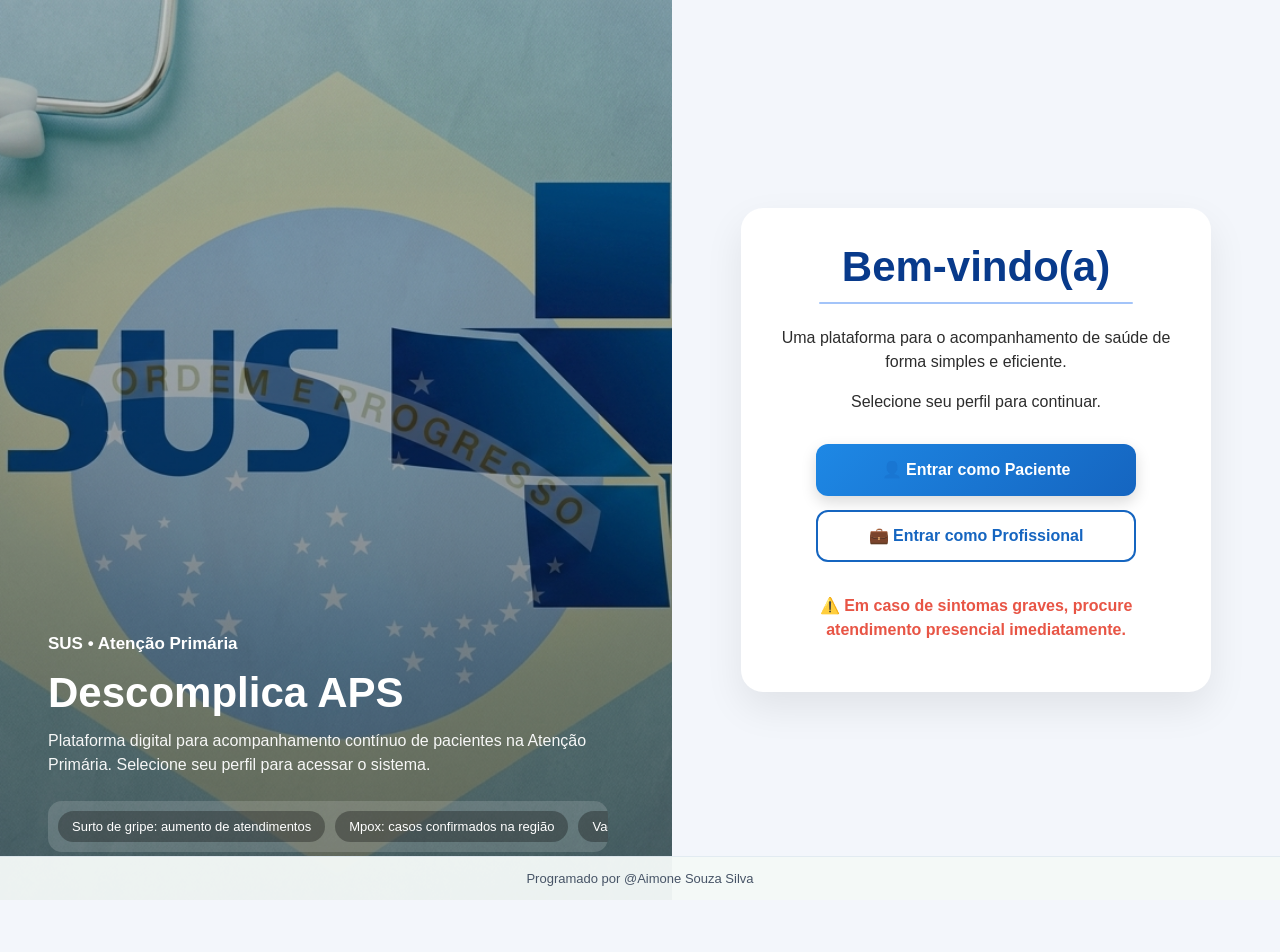
<file: index.html>
<!DOCTYPE html>
<html lang="pt-BR">
<head>
<meta charset="UTF-8">
<meta name="viewport" content="width=device-width, initial-scale=1.0"/>
<title>Descomplica APS</title>

<link rel="manifest" href="manifest.json">
<meta name="theme-color" content="#1351B4">
<link rel="icon" type="image/png" href="./logo.png">
<link href="https://cdn.jsdelivr.net/npm/bootstrap@5.3.0/dist/css/bootstrap.min.css" rel="stylesheet">
<link rel="stylesheet" href="style.css">

<style>
/* Ajustes profissionais extras */
.home-page .title {
  font-size: 22px;
  font-weight: 700;
  color: #1351B4;
}

.home-page h1 {
  font-size: 42px;
  font-weight: 800;
  margin-bottom: 10px;
}

.home-page p {
  font-size: 16px;
  opacity: 0.95;
}

.home-page .card-home {
  transition: 0.3s;
}

.home-page .card-home:hover {
  transform: translateY(-4px);
  box-shadow: 0 20px 40px rgba(0,0,0,.12);
}

.home-page .btn-ubs {
  transition: 0.2s;
}

.home-page .btn-ubs:hover {
  transform: scale(1.02);
  opacity: 0.95;
}

.home-page .footer {
  text-align: center;
  font-size: 12px;
  color: #888;
}
</style>
</head>

<body class="home-page">

<div id="mensagem"></div>

<div class="split">

  <!-- ESQUERDA -->
  <section class="left">
    <div class="content">

      <div class="tag">SUS • Atenção Primária</div>

      <h1>Descomplica APS</h1>
      <p>
        Plataforma digital para acompanhamento contínuo de pacientes na Atenção Primária.
        Selecione seu perfil para acessar o sistema.
      </p>

      <!-- ALERTAS -->
      <div class="ticker">
        <div class="ticker-track">
          <span class="chip">Surto de gripe: aumento de atendimentos</span>
          <span class="chip">Mpox: casos confirmados na região</span>
          <span class="chip">Vacinação disponível nas UBS</span>
          <span class="chip">Procure a UBS em caso de sintomas respiratórios</span>

          <!-- duplicado para efeito infinito -->
          <span class="chip">Surto de gripe: aumento de atendimentos</span>
          <span class="chip">Mpox: casos confirmados na região</span>
          <span class="chip">Vacinação disponível nas UBS</span>
          <span class="chip">Procure a UBS em caso de sintomas respiratórios</span>
        </div>
      </div>

    </div>
  </section>

  <!-- DIREITA -->
  <section class="right">
   <div class="card-home">

  <div class="card-head">
    <h1 class="titulo-bemvindo">Bem-vindo(a)</h1>
  </div>

  <div class="card-body">

    <div class="notice">
      <p>
        Uma plataforma para o acompanhamento de saúde de forma simples e eficiente.
      </p>

      <p class="subtitle">Selecione seu perfil para continuar.</p>
    </div>

    <button class="btn-ubs btn-paciente" onclick="entrarComo('paciente')">
      👤 Entrar como Paciente
    </button>

    <button class="btn-ubs btn-prof" onclick="entrarComo('profissional')">
      💼 Entrar como Profissional
    </button>

    <p class="alerta">
      ⚠️ Em caso de sintomas graves, procure atendimento presencial imediatamente.
    </p>

  </div>

<footer class="app-footer">Programado por @Aimone Souza Silva</footer>

</div>

    </div>
  </section>

</div>

<script>
function entrarComo(tipo){
  window.location.href = `login.html?tipo=${encodeURIComponent(tipo)}`;
}
</script>
<script src="script.js"></script>

</body>
</html>
</file>
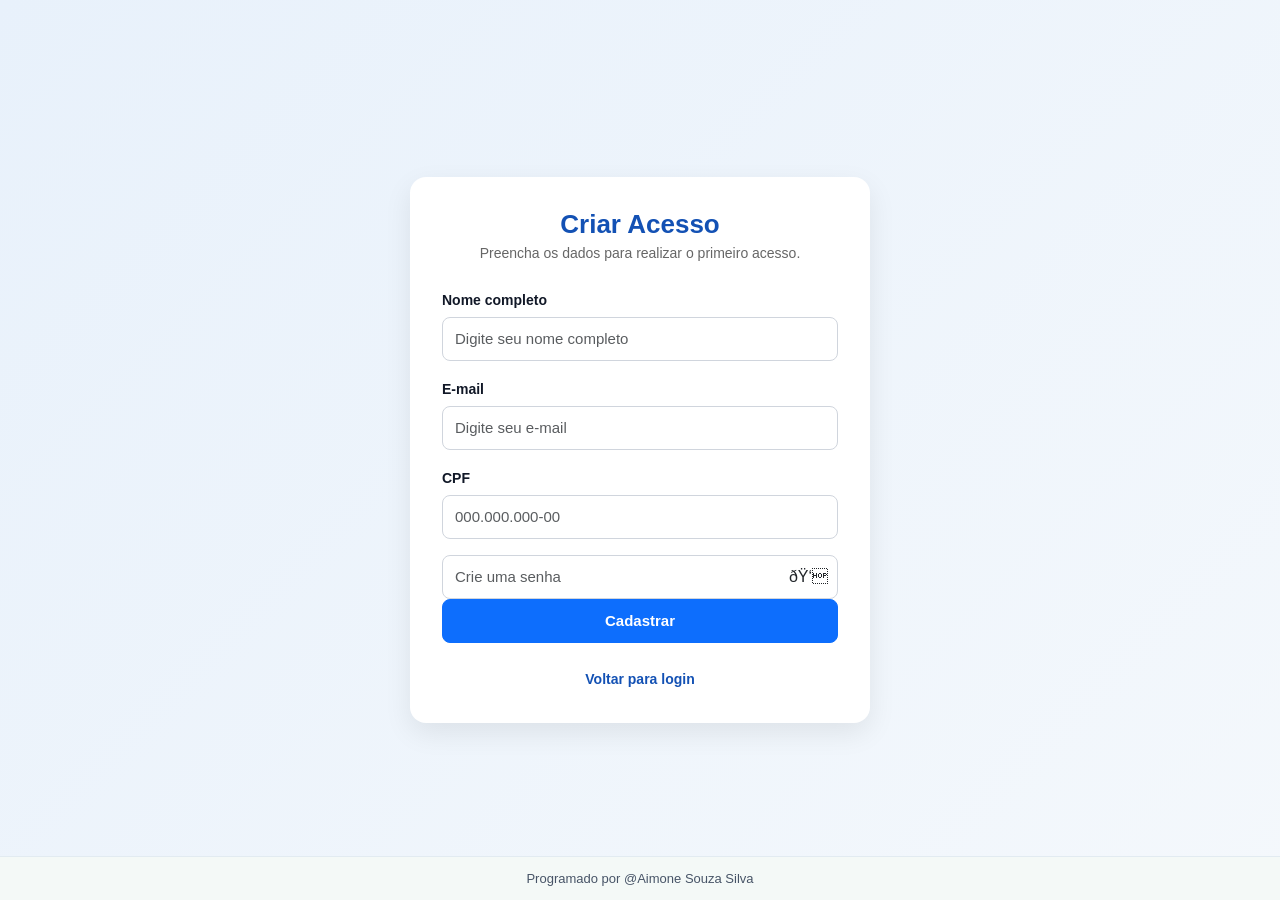
<file: cadastro.html>
﻿<!DOCTYPE html>
<html lang="pt-BR">
<head>
<meta charset="UTF-8">
<meta name="viewport" content="width=device-width, initial-scale=1.0"/>
<title>Cadastro - Descomplica APS</title>

<link rel="manifest" href="manifest.json">
<meta name="theme-color" content="#1351B4">
<link rel="icon" type="image/png" href="./logo.png">
<link href="https://cdn.jsdelivr.net/npm/bootstrap@5.3.0/dist/css/bootstrap.min.css" rel="stylesheet">
<link rel="stylesheet" href="style.css">

<style>
/* ========================= */
/* CADASTRO SEPARADO */
/* ========================= */

body.cadastro-page{
  margin:0;
  min-height:100vh;
  background: linear-gradient(135deg,#e8f1fb,#f4f8fc);
  display:flex !important;
  align-items:center !important;
  justify-content:center !important;
  padding:32px 16px !important;
  font-family:"Segoe UI", Arial, sans-serif;
  overflow-y:auto;
}

.cadastro-container{
  background:#fff;
  padding:32px;
  border-radius:16px;
  box-shadow:0 10px 28px rgba(0,0,0,.08);
  width:100%;
  max-width:460px;
}

.titulo{
  font-weight:700;
  color:#1351B4;
  font-size:26px;
  line-height:1.2;
}

.subtitulo{
  font-size:14px;
  color:#666;
  line-height:1.4;
}

.form-label{
  font-size:14px;
  font-weight:600;
  color:#111827;
  margin-bottom:6px;
}

.form-control{
  height:44px;
  border-radius:8px;
  font-size:15px;
}

.form-control:focus{
  border-color:#1351B4;
  box-shadow:0 0 0 3px rgba(19,81,180,0.12);
}

.btn{
  height:44px;
  border-radius:8px !important;
  font-weight:700;
  font-size:15px;
}

.link-voltar{
  font-size:14px;
  color:#1351B4;
  font-weight:600;
}

/* NOTEBOOK / TELAS MÃ‰DIAS */
@media(max-width:992px){
  body.cadastro-page{
    align-items:flex-start !important;
    padding-top:40px !important;
  }

  .cadastro-container{
    max-width:430px;
  }
}

/* CELULAR */
@media(max-width:576px){
  body.cadastro-page{
    padding:20px 12px !important;
    align-items:flex-start !important;
  }

  .cadastro-container{
    max-width:100%;
    padding:24px 18px;
    border-radius:14px;
  }

  .titulo{
    font-size:24px;
  }

  .subtitulo{
    font-size:13px;
  }

  .form-control{
    height:44px;
    font-size:14px;
  }

  .btn{
    height:44px;
    font-size:14px;
  }
}

/* CELULAR MUITO PEQUENO */
@media(max-width:380px){
  .cadastro-container{
    padding:22px 14px;
  }

  .titulo{
    font-size:22px;
  }
}
</style>
</head>

<body class="cadastro-page">

<div id="mensagem"></div>

<script>
const params = new URLSearchParams(window.location.search);
window.tipoEscolhido = params.get("tipo") || "paciente";
</script>

<div class="cadastro-container">
  
  <h4 class="text-center titulo mb-1">Criar Acesso</h4>

  <p class="text-center subtitulo mb-4">
    Preencha os dados para realizar o primeiro acesso.
  </p>

  <div class="mb-3">
    <label class="form-label">Nome completo</label>
    <input 
      id="nomeCadastro" 
      class="form-control" 
      placeholder="Digite seu nome completo">
  </div>

  <div class="mb-3">
    <label class="form-label">E-mail</label>
    <input 
      id="emailCadastro"
      type="email"
      class="form-control"
      placeholder="Digite seu e-mail">
  </div>

  <div class="mb-3">
    <label class="form-label">CPF</label>
    <input 
      id="cpfCadastro"
      class="form-control"
      placeholder="000.000.000-00"
      maxlength="14"
      inputmode="numeric"
      oninput="mascaraCPF(this)">
  </div>

 <div style="position: relative;">
  <input
    id="senhaCadastro"
    type="password"
    class="form-control"
    placeholder="Crie uma senha"
    style="padding-right: 40px;">

  <span onclick="toggleSenha('senhaCadastro')"
      style="position:absolute; right:10px; top:50%; transform:translateY(-50%); cursor:pointer;">
  ðŸ‘
</span>
</div>

  <div id="areaRecuperar" style="display:none; margin-top:15px;">

  <input id="cpfRecuperar" class="form-control mb-2" placeholder="Digite seu CPF">

  <input id="novaSenha" type="password" class="form-control mb-2" placeholder="Nova senha">

  <button class="btn btn-warning w-100" onclick="recuperarSenha()">
    Atualizar senha
  </button>

   </div>

  <button class="btn btn-primary w-100 mb-2" onclick="cadastrar()">
    Cadastrar
  </button>

  <div class="text-center mt-3">
    <a href="login.html" class="text-decoration-none link-voltar">
      Voltar para login
    </a>
  </div>

</div>

<script src="supabase-service.js"></script>
<script src="script.js"></script>
<footer class="app-footer">Programado por @Aimone Souza Silva</footer>
</body>
</html>
</file>
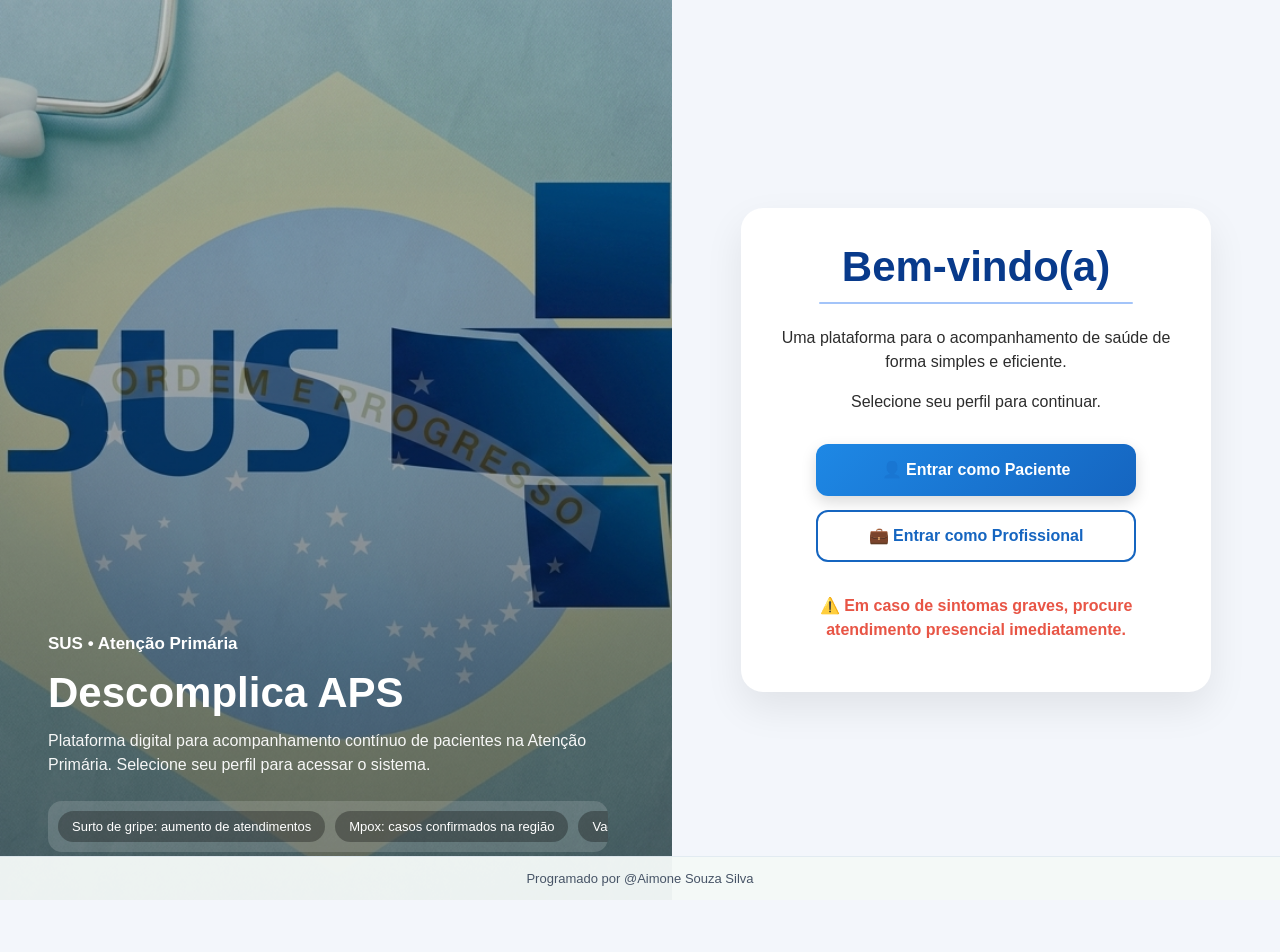
<file: dashboard_paciente.html>
﻿<!DOCTYPE html>
<html lang="pt-br">
<head>
<link rel="manifest" href="manifest.json">
<meta name="theme-color" content="#1351B4">
<link rel="icon" type="image/png" href="./logo.png">
<meta charset="UTF-8">
<meta name="viewport" content="width=device-width, initial-scale=1.0"/>
<title>Descomplica APS - Painel do Paciente</title>

<link href="https://cdn.jsdelivr.net/npm/bootstrap@5.3.0/dist/css/bootstrap.min.css" rel="stylesheet">
<link rel="stylesheet" href="style.css">

<style>
/* Corrige conflito com o CSS geral do login */
body.dashboard-page {
  margin: 0;
  padding: 0 !important;
  min-height: 100vh;
  display: block !important;
  background: #f4f6f9;
  font-family: "Segoe UI", Arial, sans-serif;
}

/* Layout principal */
.dashboard-layout {
  min-height: 100vh;
  display: flex;
  background: #f4f6f9;
}

/* Sidebar */
.dashboard-sidebar {
  width: 240px;
  min-height: 100vh;
  background: #5f8fdd;
  color: #fff;
  padding: 28px 22px;
  flex-shrink: 0;
}

.dashboard-sidebar h4 {
  font-size: 25px;
  font-weight: 800;
  line-height: 1.1;
  margin-bottom: 18px;
}

.dashboard-sidebar .user-name {
  font-size: 14px;
  opacity: 0.9;
  margin-bottom: 22px;
}

.dashboard-sidebar nav {
  display: flex;
  flex-direction: column;
  gap: 8px;
}

.dashboard-sidebar a {
  color: #fff;
  text-decoration: none;
  padding: 10px 12px;
  border-radius: 8px;
  font-size: 15px;
  transition: 0.2s;
}

.dashboard-sidebar a:hover {
  background: rgba(255,255,255,0.16);
}

.btn-sair {
  width: 100%;
  height: 44px;
  margin-top: 30px;
  background: #c0392b;
  border: none;
  color: #fff;
  border-radius: 8px;
  font-weight: 700;
}

.btn-sair:hover {
  background: #a93226;
}

/* Conteúdo */
.dashboard-content {
  flex: 1;
  padding: 36px 42px;
}

.dashboard-header {
  display: flex;
  justify-content: space-between;
  align-items: center;
  margin-bottom: 28px;
}

.dashboard-header h3 {
  color: #0d6efd;
  font-size: 34px;
  font-weight: 700;
  margin: 0;
}

.dashboard-user {
  display: flex;
  align-items: center;
  gap: 10px;
}

/* Cards superiores */
.dashboard-cards-grid {
  display: grid;
  grid-template-columns: repeat(3, 1fr);
  gap: 28px;
  margin-bottom: 28px;
}

.dashboard-info-card {
  background: #fff;
  border-radius: 16px;
  padding: 22px;
  min-height: 115px;
  box-shadow: 0 8px 24px rgba(0,0,0,0.06);
}

.dashboard-info-card small {
  color: #667085;
  font-size: 14px;
}

.dashboard-info-card div {
  font-size: 25px;
  font-weight: 700;
  margin-top: 12px;
}

/* Cards de seÃ§Ã£o */
.dashboard-card {
  background: #ffffff;
  border: none;
  border-radius: 16px;
  box-shadow: 0 8px 24px rgba(0,0,0,0.06);
  padding: 24px;
  margin-bottom: 26px;
}

.dashboard-card h5 {
  font-size: 22px;
  font-weight: 700;
  margin-bottom: 18px;
}

/* FormulÃ¡rio */
.dashboard-card .form-label {
  font-weight: 600;
  font-size: 14px;
}

.dashboard-card .form-control {
  height: 44px;
  border-radius: 8px;
  font-size: 15px;
}

.acoes-registro {
  display: flex;
  justify-content: flex-end;
  gap: 16px;
  margin-top: 22px;
}

.acoes-registro button {
  width: 220px;
  height: 44px;
  border-radius: 8px;
  font-weight: 700;
}

/* Responsivo */
@media (max-width: 900px) {
  .dashboard-layout {
    flex-direction: column;
  }

  .dashboard-sidebar {
    width: 100%;
    min-height: auto;
  }

  .dashboard-content {
    padding: 24px 18px;
  }

  .dashboard-header {
    flex-direction: column;
    align-items: flex-start;
    gap: 10px;
  }

  .dashboard-header h3 {
    font-size: 27px;
  }

  .dashboard-cards-grid {
    grid-template-columns: 1fr;
  }

  .acoes-registro {
    flex-direction: column;
    justify-content: stretch;
  }

  .acoes-registro button {
    width: 100%;
  }
}
</style>
</head>

<body class="dashboard-page">

<div id="mensagem"></div>

<script>
window.pageRole = "paciente";
</script>

<div class="dashboard-layout">

  <!-- SIDEBAR -->
  <aside class="dashboard-sidebar">
    <h4>Descomplica<br>APS</h4>

    <div class="user-name" id="nomeUsuario"></div>

   <button onclick="irInicio()" class="menu-btn" data-section-target="inicio">
  Iní­cio
</button>

<button onclick="irRegistrar()" class="menu-btn" data-section-target="registrar">
  Registrar dados
</button>

<button onclick="irHistorico()" class="menu-btn" data-section-target="historicoSec">
  Histórico
</button>

<button onclick="irEvolucao()" class="menu-btn" data-section-target="evolucaoSec">
  Evolução
</button>

<button onclick="irAgendamento()" class="menu-btn" data-section-target="agendamentoSec">
  Agendamento
</button>

<button onclick="irMeuPerfil()" class="menu-btn" data-section-target="meuPerfilSec">
  Meu Perfil
</button>

    <button class="btn-sair" onclick="logout()">Sair</button>
  </aside>

  <!-- CONTEÚDO -->
  <main class="dashboard-content">

    <div class="dashboard-header">
      <h3 id="tituloDashboard"></h3>

      <div class="dashboard-user">
        <div class="dashboard-user-profile">
          <div class="dashboard-user-avatar" id="dashboardAvatarPaciente"></div>
          <div class="dashboard-user-meta">
            <strong id="nomeUsuarioTopo">Paciente</strong>
            <span class="dashboard-user-role">Paciente</span>
          </div>
        </div>

        <button
          type="button"
          class="theme-toggle"
          onclick="alternarTema()"
          id="btnAlternarTema"
          aria-label="Ativar modo escuro">
          &#9790;
        </button>
        <span class="badge bg-primary" id="badgeTipo">PACIENTE</span>
      </div>
    </div>

    <!-- CARDS INICIAIS -->
    <section class="dashboard-cards-grid" id="inicio">

      <div class="dashboard-info-card">
        <small>Última Pressão</small>
        <div id="cardPressao">—</div>
      </div>

      <div class="dashboard-info-card">
        <small>Última Glicemia</small>
        <div id="cardGlicemia">—</div>
      </div>

      <div class="dashboard-info-card">
        <small>Último Registro</small>
        <div id="cardData">â€”</div>
      </div>

      <div class="dashboard-info-card alerta-status" id="boxAlerta">
    <small>Status do Acompanhamento</small>
    <div id="cardAlerta">Sem registros</div>
  </div>

    </section>

    <!-- REGISTRAR DADOS -->
    <section id="registrar" class="dashboard-card">
      <h5 class="text-primary">Registrar Informações de Saúde</h5>

      <div class="row g-3">

        <div class="col-md-4">
          <label class="form-label">Pressão Sistólica</label>
          <input type="number" class="form-control" id="pressao_sistolica">
        </div>

        <div class="col-md-4">
          <label class="form-label">Pressão Diastólica</label>
          <input type="number" class="form-control" id="pressao_diastolica">
        </div>

        <div class="col-md-4">
          <label class="form-label">Glicemia</label>
          <input type="number" class="form-control" id="glicemia">
        </div>

        <div class="col-md-6">
          <label class="form-label">Medicamentos</label>
          <input type="text" class="form-control" id="medicamentos">
        </div>

        <div class="col-md-6">
          <label class="form-label">Sintomas</label>
          <input type="text" class="form-control" id="sintomas">
        </div>

      </div>

      <div class="acoes-registro">
        <button class="btn btn-primary" onclick="salvarRegistro()">
          Salvar informações
        </button>

        <button
        class="btn btn-secondary"
        onclick="cancelarEdicao()"
        >
       Cancelar edição
       </button>

      </div>
     </section>

<!-- AGENDAMENTO -->
<section id="agendamentoSec" class="dashboard-card">

  <h5 class="text-primary">
    Agendar Consulta
  </h5>

  <div class="row g-3">

    <div class="col-md-6">
      <label class="form-label">
        Data
      </label>

      <input
        type="date"
        id="dataConsulta"
        class="form-control">
    </div>

    <div class="col-md-6">
      <label class="form-label">
        Horário
      </label>

      <input
        type="time"
        id="horaConsulta"
        class="form-control">
    </div>

  </div>

  <div class="mt-3">

    <button
      class="btn btn-primary"
      onclick="agendarConsulta()">

      Agendar Consulta

    </button>

  </div>

  <div
    id="listaConsultas"
    class="mt-4">

  </div>

</section>

    <!-- HISTÃ“RICO -->
    <section id="historicoSec" class="dashboard-card">
      <h5>Histórico</h5>
      <div id="historico"></div>
    </section>

    <!-- EVOLUÃ‡ÃƒO -->
    <section id="evolucaoSec" class="dashboard-card">
      <div class="grafico-topo">
        <h5>Evolução</h5>

        <button
          type="button"
          class="btn-tema-grafico d-none"
          onclick="alternarTemaGrafico()"
          id="btnTemaGrafico">
          &#9790;
        </button>
      </div>

      <small class="text-muted d-block mb-3">
        Acompanhamento de pressão
      </small>

      <div class="grafico-wrapper">
        <canvas id="grafico"></canvas>
      </div>
    </section>

    <section id="meuPerfilSec" class="dashboard-card">
      <h5 class="text-primary">Meu Perfil</h5>
      <div id="meuPerfilConteudo"></div>
    </section>

  </main>

</div>

<script src="supabase-service.js"></script>
<script src="script.js"></script>

<script>
async function prepararDashboardPaciente() {
  await window.supabaseService.authReady;
  verificarLogin();
  mostrarConsultas();
  mostrarSecao("inicio");

  const usuario = obterUsuarioLogado();
  if (usuario) {
    const nome = usuario.nome;
    document.getElementById("tituloDashboard").innerText = "Bem-vindo, " + nome;
    document.getElementById("nomeUsuario").innerText = nome;
    const topo = document.getElementById("nomeUsuarioTopo");
    if (topo) topo.innerText = nome;
    const avatar = document.getElementById("dashboardAvatarPaciente");
    if (avatar) {
      avatar.innerHTML = montarAvatar(usuario);
    }
  }

  if ("serviceWorker" in navigator) {
    navigator.serviceWorker.register("service-worker.js")
      .then(() => console.log("App pronto"))
      .catch(() => console.log("Erro no app"));
  }
}

prepararDashboardPaciente();
</script>
<footer class="app-footer">Programado por @Aimone Souza Silva</footer>
</body>
</html>
</file>
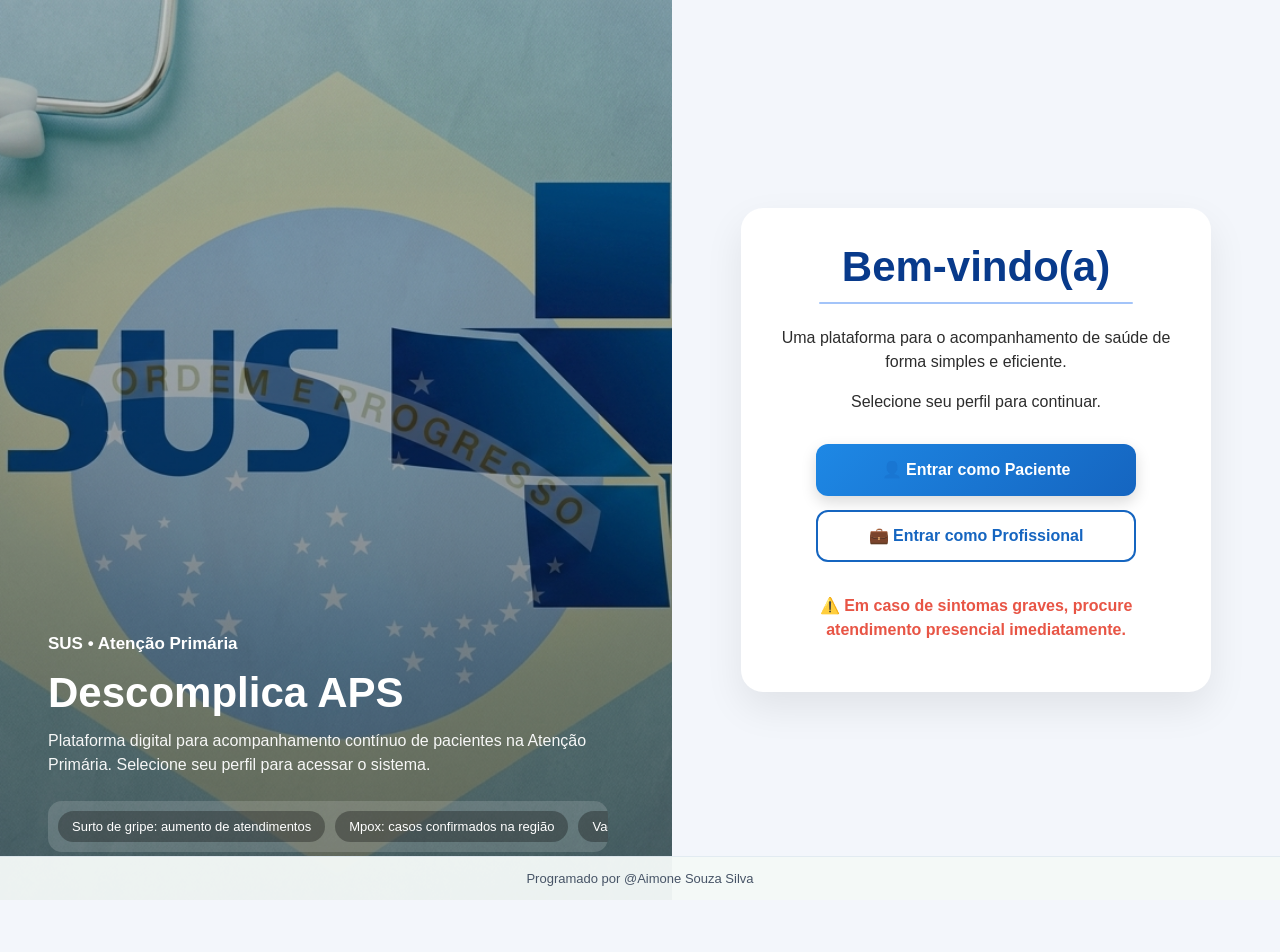
<file: dashboard_profissional.html>
﻿<!DOCTYPE html>
<html lang="pt-BR">
<head>
<meta charset="UTF-8">
<meta name="viewport" content="width=device-width, initial-scale=1.0"/>
<title>Descomplica APS - Profissional</title>

<link rel="manifest" href="manifest.json">
<meta name="theme-color" content="#1351B4">
<link rel="icon" type="image/png" href="./logo.png">
<link href="https://cdn.jsdelivr.net/npm/bootstrap@5.3.0/dist/css/bootstrap.min.css" rel="stylesheet">
<link rel="stylesheet" href="style.css">
</head>

<body class="dashboard-page">

<div id="mensagem"></div>

<script>
window.pageRole = "profissional";
</script>

<div class="dashboard-layout">

  <aside class="dashboard-sidebar">
    <h4>Descomplica<br>APS</h4>

    <div class="resumo-sidebar">
      <p> 👥 Total pacientes: <strong id="totalPacientes">0</strong></p>
      <p> 🚨 Em alerta: <strong id="totalAlertas">0</strong></p>
    </div>

    <nav>
      <a href="#alertas">Alertas críticos</a>
      <a href="#registros">Registros recentes</a>
      <button onclick="mostrarSecao('pacientesSec')" class="menu-btn" data-section-target="pacientesSec">Pacientes</button>
      <button onclick="mostrarSecao('alertasSec')" class="menu-btn" data-section-target="alertasSec">Alertas críticos</button>
      <button onclick="mostrarSecao('registrosSec')" class="menu-btn" data-section-target="registrosSec">Registros recentes</button>
      <button onclick="mostrarSecao('consultasProfissionalSec')" class="menu-btn" data-section-target="consultasProfissionalSec">Consultas</button>
      <button onclick="irMeuPerfil()" class="menu-btn" data-section-target="meuPerfilSec">Meu Perfil</button>
    </nav>

    <button class="btn-sair" onclick="logout()">Sair</button>
  </aside>

  

    <main class="dashboard-content">

  <div class="dashboard-header">
    <h3>Painel do Profissional</h3>

    <div class="dashboard-user">
      <button
        type="button"
        class="theme-toggle"
        onclick="alternarTema()"
        id="btnAlternarTema"
        aria-label="Ativar modo escuro">
        &#9790;
      </button>
      <span class="badge bg-primary" id="badgeTipoPainel">PROFISSIONAL</span>
      <div class="dashboard-user-profile">
        <div class="dashboard-user-avatar" id="dashboardAvatarProf"></div>
        <div class="dashboard-user-meta">
          <strong id="nomeProfTopo">Profissional</strong>
          <span class="dashboard-user-role">Profissional</span>
        </div>
      </div>
    </div>
  </div>

  <!-- LISTA DE PACIENTES -->
  <section class="dashboard-card" id="pacientesSec">
    <h5 class="text-primary">Pacientes Cadastrados</h5>

    <div class="mb-3">
      <input 
        type="text" 
        id="buscaPaciente" 
        class="form-control" 
        placeholder="Buscar paciente por nome ou CPF"
        oninput="filtrarPacientesProfissional()">
    </div>

    <div id="listaPacientes">
      <p class="text-muted mb-0">Nenhum paciente cadastrado.</p>
    </div>
  </section>

  <!-- DETALHES DO PACIENTE -->
  <section class="dashboard-card" id="detalhesPaciente" style="display:none;">
    <div id="conteudoDetalhesPaciente"></div>
  </section>

  <!-- ALERTAS -->
  <section class="dashboard-card" id="alertasSec">
    <h5 class="text-danger">Alertas Crí­ticos</h5>
    <div id="alertas">
      <p class="text-muted mb-0"> Nenhum alerta crí­tico no momento.</p>
    </div>
  </section>

  <!-- REGISTROS -->
  <section class="dashboard-card" id="registrosSec">
    <h5 class="text-primary">Registros Recentes</h5>
    <div id="registros">
      <p class="text-muted mb-0">Nenhum registro recente encontrado.</p>
    </div>
  </section>

  <section class="dashboard-card" id="consultasProfissionalSec">
  <h5 class="text-primary">
    Consultas Agendadas
  </h5>

  <div id="listaConsultasProfissional">
    <p class="text-muted">
      Nenhuma consulta agendada.
    </p>
  </div>
</section>

  <section class="dashboard-card" id="meuPerfilSec">
    <h5 class="text-primary">Meu Perfil</h5>
    <div id="meuPerfilConteudo"></div>
  </section>

</main>
  

</div>

<script src="supabase-service.js"></script>
<script src="script.js"></script>

<div class="modal fade" id="modalEditarPaciente" tabindex="-1">
  <div class="modal-dialog">
    <div class="modal-content">

      <div class="modal-header">
        <h5 class="modal-title">
          Editar Paciente
        </h5>

        <button 
          type="button" 
          class="btn-close"
          data-bs-dismiss="modal">
        </button>
      </div>

      <div class="modal-body">

        <input
          type="hidden"
          id="editCpf">

        <div class="mb-3">
          <label class="form-label">
            Nome
          </label>

          <input
            type="text"
            id="editNome"
            class="form-control">
        </div>

        <div class="mb-3">
          <label class="form-label">
            Telefone
          </label>

          <input
            type="text"
            id="editTelefone"
            class="form-control">
        </div>

      </div>

      <div class="modal-footer">

        <button
          class="btn btn-secondary"
          data-bs-dismiss="modal">
          Cancelar
        </button>

        <button
          class="btn btn-primary"
          onclick="salvarEdicaoPaciente()">
          Salvar
        </button>

      </div>

    </div>
  </div>
</div>

<script src="https://cdn.jsdelivr.net/npm/bootstrap@5.3.0/dist/js/bootstrap.bundle.min.js"></script>

<script>
async function prepararDashboardProfissional() {
  await window.supabaseService.authReady;
  const logado = await verificarLogin();
  if (!logado) return;

  mostrarPacientes();
  atualizarTotalPacientes();
  atualizarTotalAlertas();
  mostrarAlertasCriticos();
  mostrarConsultasProfissional();
  mostrarSecao("pacientesSec");

  const usuario = obterUsuarioLogado();
  if (usuario) {
    const nomeProfEl = document.getElementById("nomeProf");
    const nomeProfTopoEl = document.getElementById("nomeProfTopo");
    const avatar = document.getElementById("dashboardAvatarProf");

    if (nomeProfEl) {
      nomeProfEl.innerText = usuario.nome;
    }

    if (nomeProfTopoEl) {
      nomeProfTopoEl.innerText = usuario.nome;
    }

    if (avatar) {
      avatar.innerHTML = montarAvatar(usuario);
    }
  }
}

prepararDashboardProfissional();
</script>
<footer class="app-footer">Programado por @Aimone Souza Silva</footer>
</body>
</html>
</file>
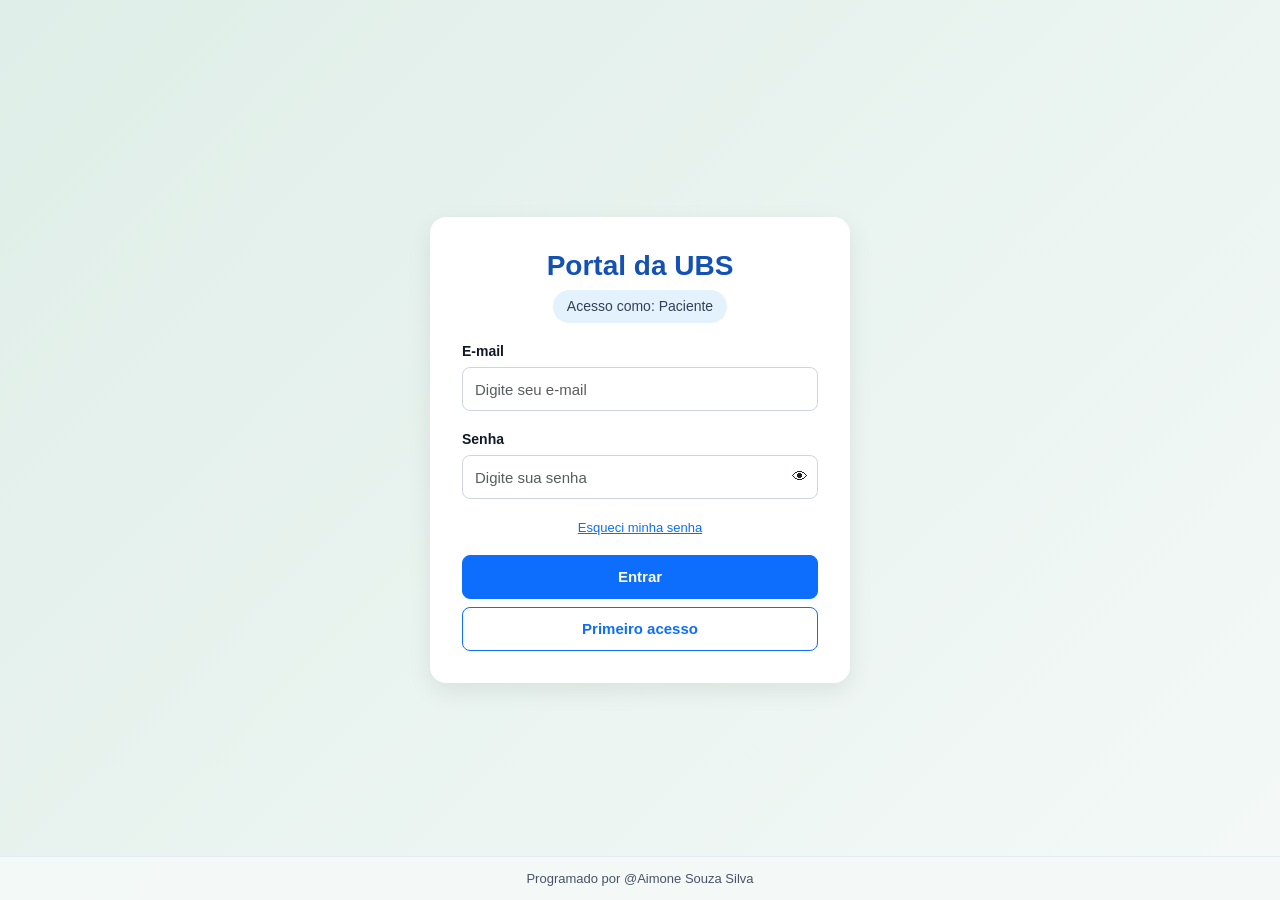
<file: login.html>
﻿<!DOCTYPE html>
<html lang="pt-BR">
<head>
<meta charset="UTF-8">
<meta name="viewport" content="width=device-width, initial-scale=1.0">
<title>Portal UBS - Acesso</title>

<link rel="manifest" href="manifest.json">
<meta name="theme-color" content="#1351B4">
<link href="https://cdn.jsdelivr.net/npm/bootstrap@5.3.0/dist/css/bootstrap.min.css" rel="stylesheet">
<link rel="stylesheet" href="style.css">
<link rel="icon" type="image/png" href="./logo.png">

<style>
body{
  background: linear-gradient(135deg,#e8f1fb,#f4f8fc);
  min-height:100vh;
  display:flex;
  align-items:center;
  justify-content:center;
  padding:32px 16px;
  overflow-y:auto;
}

.login-container{
  background:#fff;
  padding:32px;
  border-radius:16px;
  box-shadow:0 8px 25px rgba(0,0,0,.08);
  width:100%;
  max-width:420px;
  transition:all .25s ease;
}

.login-container.cadastro-ativo{
  max-width:960px;
}

.titulo-sistema{
  font-weight:700;
  color:#1351B4;
  font-size:28px;
}

.tipo-badge{
  font-size:14px;
  background:#e3f2fd;
  padding:6px 14px;
  border-radius:20px;
  display:inline-block;
}

#areaCadastro{
  display:none;
}

#areaCadastro h5{
  text-align:left;
  font-size:22px;
  font-weight:700;
  margin:20px 0 24px;
  padding-bottom:10px;
  border-bottom:1px solid #e5e7eb;
}

#areaLogin label,
#areaCadastro label{
  font-weight:600;
  font-size:14px;
  margin-bottom:5px;
}

.form-control{
  height:46px;
  border-radius:9px;
  font-size:15px;
}

.campo-profissional{
  display:none;
}

button{
  min-height:46px;
  border-radius:9px !important;
  font-weight:700 !important;
}

.acoes-cadastro{
  display:flex;
  justify-content:flex-end;
  gap:12px;
  margin-top:26px;
}

.acoes-cadastro button{
  width:160px;
}

@media(max-width:768px){
  body{
    padding:18px 10px;
    align-items:flex-start;
  }

  .login-container,
  .login-container.cadastro-ativo{
    max-width:100%;
    padding:22px 18px;
    border-radius:14px;
  }

  .titulo-sistema{
    font-size:24px;
  }

  #areaCadastro h5{
    text-align:center;
    font-size:20px;
  }

  .acoes-cadastro{
    flex-direction:column-reverse;
  }

  .acoes-cadastro button{
    width:100%;
  }
}
</style>
</head>

<body class="login-page">

<div id="mensagem"></div>

<script>
const params = new URLSearchParams(window.location.search);
const tipo = params.get("tipo") || "paciente";

if (!["paciente", "profissional"].includes(tipo)) {
  window.location.href = "index.html";
}

window.tipoEscolhido = tipo;
</script>

<div class="login-container">
  <h4 class="text-center titulo-sistema">Portal da UBS</h4>

  <p class="text-center mb-3">
    <span class="tipo-badge" id="tipoEscolhidoTxt"></span>
  </p>

  <div id="areaLogin">
    <div class="mb-3">
      <label class="form-label">E-mail</label>
      <input id="email" type="email" class="form-control" placeholder="Digite seu e-mail">
    </div>

    <div class="mb-3">
      <label class="form-label">Senha</label>
      <div style="position:relative;">
        <input id="senha" type="password" class="form-control" placeholder="Digite sua senha" style="padding-right:40px;">
        <span onclick="toggleSenha('senha')" style="position:absolute; right:10px; top:50%; transform:translateY(-50%); cursor:pointer;">&#128065;</span>
      </div>
    </div>

    <div class="text-center mb-3">
      <a href="recuperar.html" style="font-size:13px; text-decoration:underline;">Esqueci minha senha</a>
    </div>

    <button class="btn btn-primary w-100 mb-2" onclick="login()">Entrar</button>
    <button class="btn btn-outline-primary w-100" onclick="primeiroAcesso(window.tipoEscolhido || 'paciente')">Primeiro acesso</button>
  </div>

  <div id="areaCadastro">
    <h5 id="tituloCadastro">Primeiro acesso do paciente</h5>

    <div class="row g-3">
      <div class="col-md-6">
        <label>Nome completo</label>
        <input id="nomeCadastro" class="form-control" placeholder="Digite seu nome completo">
      </div>

      <div class="col-md-6">
        <label>E-mail</label>
        <input id="emailCadastro" type="email" class="form-control" placeholder="Digite seu e-mail">
      </div>

      <div class="col-md-3">
        <label>CPF</label>
        <input id="cpfCadastro" class="form-control" placeholder="000.000.000-00" maxlength="14" inputmode="numeric" oninput="mascaraCPF(this)">
      </div>

      <div class="col-md-3">
        <label>Telefone</label>
        <input id="telefoneCadastro" class="form-control">
      </div>

      <div class="col-md-4">
        <label>Foto de perfil</label>
        <input type="file" id="fotoPerfil" accept="image/*" class="form-control">
      </div>

      <div class="col-md-4 campo-profissional">
        <label>Funcão</label>
        <input id="funcaoProfissionalCadastro" class="form-control" placeholder="Ex: Enfermeiro(a)">
      </div>

      <div class="col-md-4 campo-profissional">
        <label>Número de registro</label>
        <input id="registroProfissionalCadastro" class="form-control" placeholder="Ex: COREN 000000">
      </div>

      <div class="col-md-4 campo-profissional">
        <label>Unidade de atendimento</label>
        <input id="unidadeCadastro" class="form-control" placeholder="Ex: UBS Centro">
      </div>

      <div class="col-md-3 campo-paciente">
        <label>Sexo</label>
        <input id="sexoCadastro" class="form-control" placeholder="Masculino ou Feminino">
      </div>

      <div class="col-md-3 campo-paciente">
        <label>Estado civil</label>
        <input id="estadoCivilCadastro" class="form-control">
      </div>

      <div class="col-md-3 campo-paciente">
        <label>Data de nascimento</label>
        <input id="dataCadastro" type="date" class="form-control">
      </div>

      <div class="col-md-3 campo-paciente">
        <label>Estado</label>
        <input id="estadoCadastro" class="form-control">
      </div>

      <div class="col-md-3 campo-paciente">
        <label>Cidade</label>
        <input id="cidadeCadastro" class="form-control">
      </div>

      <div class="col-md-3 campo-paciente">
        <label>Bairro</label>
        <input id="bairroCadastro" class="form-control">
      </div>

      <div class="col-md-4 campo-paciente">
        <label>Rua</label>
        <input id="ruaCadastro" class="form-control">
      </div>

      <div class="col-md-2 campo-paciente">
        <label>Número</label>
        <input id="numeroCadastro" class="form-control">
      </div>

      <div class="col-md-6">
        <label>Senha</label>
        <input id="senhaCadastro" type="password" class="form-control">
      </div>
    </div>

    <div class="acoes-cadastro">
      <button class="btn btn-outline-secondary" onclick="voltarLogin()">Voltar</button>
      <button class="btn btn-success" onclick="cadastrar()">Criar conta</button>
    </div>
  </div>
</div>

<script src="supabase-service.js"></script>
<script src="script.js"></script>
<script>
const paramsLogin = new URLSearchParams(window.location.search);
const t = paramsLogin.get("tipo") || "paciente";
const tipoTexto = document.getElementById("tipoEscolhidoTxt");

if (tipoTexto) {
  tipoTexto.innerText = "Acesso como: " + (t === "profissional" ? "Profissional" : "Paciente");
}

if ("serviceWorker" in navigator) {
  navigator.serviceWorker.register("service-worker.js");
}
</script>
<footer class="app-footer">Programado por @Aimone Souza Silva</footer>
</body>
</html>
</file>
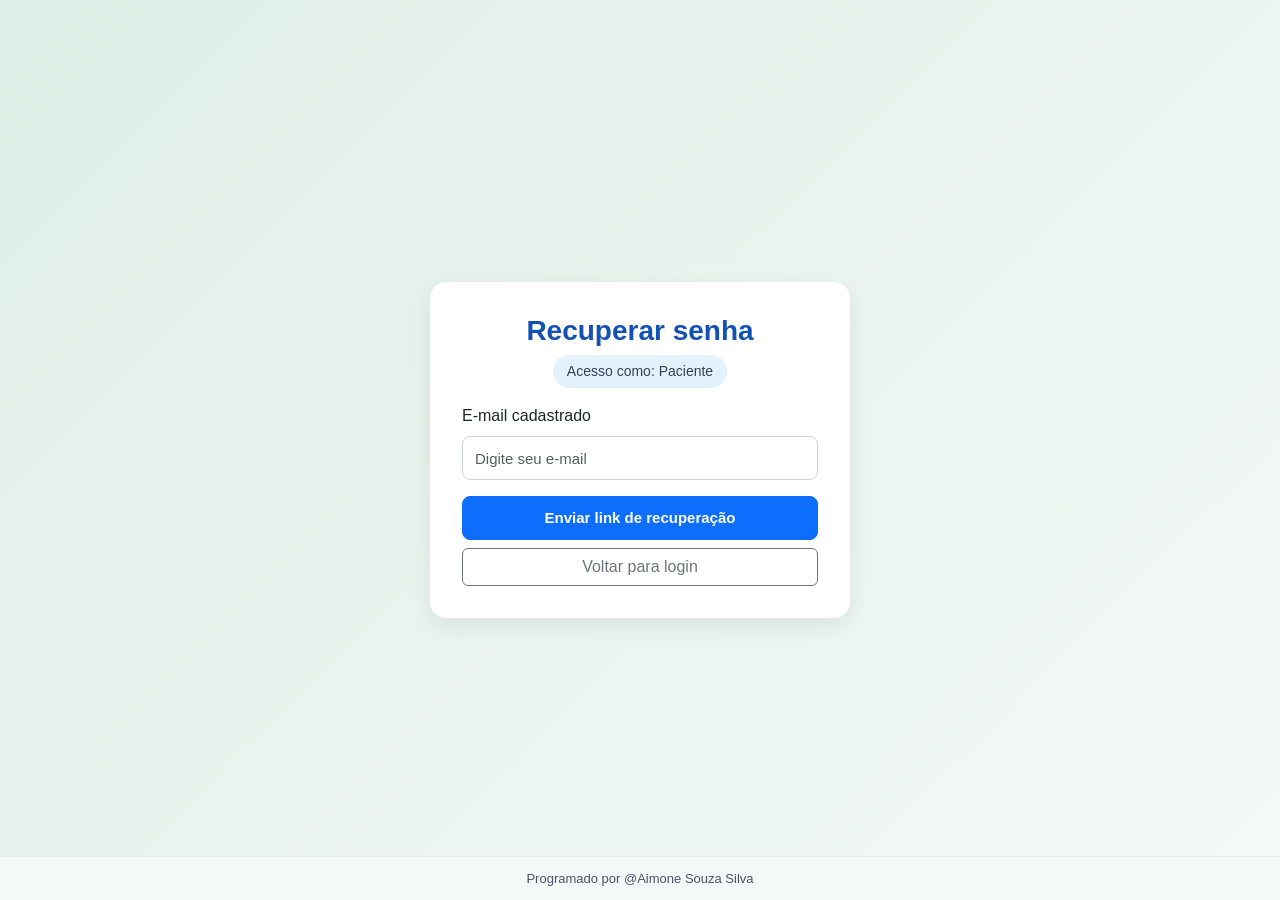
<file: recuperar.html>
﻿<!DOCTYPE html>
<html lang="pt-BR">
<head>
<meta charset="UTF-8">
<meta name="viewport" content="width=device-width, initial-scale=1.0">
<title>Recuperar senha - Portal UBS</title>

<link rel="manifest" href="manifest.json">
<meta name="theme-color" content="#1351B4">
<link href="https://cdn.jsdelivr.net/npm/bootstrap@5.3.0/dist/css/bootstrap.min.css" rel="stylesheet">
<link rel="stylesheet" href="style.css">
<link rel="icon" type="image/png" href="./logo.png">

<style>
body{
  background: linear-gradient(135deg,#e8f1fb,#f4f8fc);
  min-height:100vh;
  display:flex;
  align-items:center;
  justify-content:center;
  padding:32px 16px;
}

.login-container{
  background:#fff;
  padding:32px;
  border-radius:16px;
  box-shadow:0 8px 25px rgba(0,0,0,.08);
  width:100%;
  max-width:420px;
}

.titulo-sistema{
  font-weight:700;
  color:#1351B4;
  font-size:28px;
}

.tipo-badge{
  font-size:14px;
  background:#e3f2fd;
  padding:6px 14px;
  border-radius:20px;
  display:inline-block;
}

.form-control{
  height:46px;
  border-radius:9px;
}

button{
  min-height:46px;
  border-radius:9px !important;
  font-weight:700 !important;
}
</style>
</head>

<body class="login-page">

<div id="mensagem"></div>

<div class="login-container">
  <h4 class="text-center titulo-sistema">Recuperar senha</h4>

  <p class="text-center mb-3">
    <span class="tipo-badge" id="tipoEscolhidoTxt"></span>
  </p>

  <div class="mb-3">
    <label class="form-label">E-mail cadastrado</label>
    <input
      id="emailRecuperar"
      type="email"
      class="form-control"
      placeholder="Digite seu e-mail">
  </div>

  <button class="btn btn-primary w-100 mb-2" onclick="recuperarSenha()">Enviar link de recuperação</button>
  <a href="login.html" class="btn btn-outline-secondary w-100 d-flex align-items-center justify-content-center">Voltar para login</a>
</div>

<script src="supabase-service.js"></script>
<script src="script.js"></script>
<script>
const params = new URLSearchParams(window.location.search);
const t = params.get("tipo") || "paciente";
const tipoTexto = document.getElementById("tipoEscolhidoTxt");

if (tipoTexto) {
  tipoTexto.innerText = "Acesso como: " + (t === "profissional" ? "Profissional" : "Paciente");
}
</script>
<footer class="app-footer">Programado por @Aimone Souza Silva</footer>
</body>
</html>
</file>
<file: style.css>
/* ========================= */
/* BASE GERAL */
/* ========================= */

* {
  box-sizing: border-box;
}

body.login-page {
  margin: 0;
  min-height: 100vh;
  font-family: "Segoe UI", Arial, sans-serif;
  background: linear-gradient(135deg, #dfeee8, #f4f9f7);
  display: flex;
  justify-content: center;
  align-items: center;
  padding: 32px 16px;
}

/* ========================= */
/* LOGIN / CADASTRO */
/* ========================= */

.login-container {
  background: #ffffff;
  width: 100%;
  max-width: 420px;
  padding: 28px;
  border-radius: 16px;
  box-shadow: 0 10px 28px rgba(0,0,0,0.08);
  box-sizing: border-box;
  transition: all 0.25s ease;
}

/* Quando clicar em Primeiro acesso */
.login-container.cadastro-ativo {
  max-width: 920px;
  padding: 30px 36px;
}

/* Título principal */
.titulo-sistema {
  color: #1351B4;
  font-weight: 700;
  font-size: 26px;
  text-align: center;
  margin-bottom: 8px;
}

/* Badge do perfil */
.tipo-badge {
  display: inline-block;
  font-size: 13px;
  color: #344054;
  background: #e3f2fd;
  padding: 6px 14px;
  border-radius: 999px;
}

/* Texto abaixo do título */
.login-container p {
  color: #555;
  margin-bottom: 18px;
  font-size: 14px;
}

/* Área do cadastro */
#areaCadastro {
  text-align: left;
}

/* Título do cadastro */
#areaCadastro h5 {
  text-align: left;
  font-size: 21px;
  font-weight: 700;
  margin: 20px 0 22px;
  padding-bottom: 10px;
  color: #0d6efd;
  border-bottom: 1px solid #e5e7eb;
}

/* Labels */
#areaLogin label,
#areaCadastro label {
  font-size: 14px;
  font-weight: 600;
  color: #111827;
  margin-bottom: 6px;
}

/* Inputs */
.login-container input,
.login-container select,
.form-control {
  width: 100%;
  height: 44px;
  padding: 9px 12px;
  border: 1px solid #d0d5dd;
  border-radius: 8px;
  font-size: 15px;
  box-shadow: none;
}

.login-container input:focus,
.login-container select:focus,
.form-control:focus {
  border-color: #0d6efd;
  box-shadow: 0 0 0 3px rgba(13,110,253,0.12);
}

/* Espaçamento do grid */
#areaCadastro .row {
  align-items: end;
}

/* Botões gerais */
.login-container button {
  min-height: 44px;
  border-radius: 8px !important;
  font-size: 15px !important;
  font-weight: 700 !important;
}

/* Botões do login continuam largos */
#areaLogin button {
  width: 100%;
}

/* ========================= */
/* BOTÕES DO CADASTRO */
/* ========================= */

.acoes-cadastro {
  display: flex;
  justify-content: flex-end;
  gap: 12px;
  margin-top: 26px;
}

.acoes-cadastro button {
  width: 160px;
  height: 44px;
}

/* ========================= */
/* HOME */
/* ========================= */

.home-page {
  margin: 0;
  font-family: "Segoe UI", Arial, sans-serif;
  background: #f3f6fb;
}

.home-page .split {
  min-height: 100vh;
  display: grid;
  grid-template-columns: 1.05fr 0.95fr;
}

/* ESQUERDA */

.home-page .left {
  position: relative;
  background: url("sus.png") center/cover no-repeat;
  display: flex;
  align-items: flex-end;
  padding: 48px;
  color: #fff;
}

.home-page .left::after {
  content: "";
  position: absolute;
  inset: 0;
  background: linear-gradient(180deg, rgba(0,0,0,.18), rgba(0,0,0,.48));
}

.home-page .content {
  position: relative;
  z-index: 2;
  max-width: 560px;
}

.home-page .tag {
  font-size: 17px;
  font-weight: 600;
  margin-bottom: 12px;
}

.home-page h1 {
  font-size: 44px;
  font-weight: 800;
  margin-bottom: 14px;
}

.home-page p {
  font-size: 17px;
  line-height: 1.5;
}

/* ALERTAS */

.home-page .ticker {
  margin-top: 24px;
  width: 100%;
  overflow: hidden;
  background: rgba(255,255,255,.15);
  border-radius: 14px;
  padding: 10px;
}

.home-page .ticker-track {
  display: inline-flex;
  gap: 10px;
  white-space: nowrap;
  animation: tickerMove 28s linear infinite;
}

.home-page .chip {
  background: rgba(0,0,0,.3);
  color: #fff;
  padding: 6px 14px;
  border-radius: 999px;
  font-size: 13px;
}

@keyframes tickerMove {
  from { transform: translateX(0); }
  to { transform: translateX(-50%); }
}

/* DIREITA */

.home-page .right {
  display: flex;
  align-items: center;
  justify-content: center;
  background: #f3f6fb;
  padding: 40px;
}

.home-page .card-home {
  background: #fff;
  padding: 34px;
  border-radius: 22px;
  box-shadow: 0 16px 38px rgba(0,0,0,.08);
  width: 100%;
  max-width: 470px;
}

.card-body {
  display: flex;
  flex-direction: column;
  align-items: center;
  gap: 14px;
}

.titulo-bemvindo {
  text-align: center;
  position: relative;
  padding-bottom: 12px;
  margin-bottom: 18px;
  color: #083a8b;
  font-size: 38px;
  font-weight: 800;
}

.titulo-bemvindo::after {
  content: "";
  display: block;
  width: 78%;
  height: 2px;
  background: #a3c4f9;
  margin: 10px auto 0;
  border-radius: 2px;
}

.notice p {
  text-align: center;
  font-size: 16px;
  color: #222;
}

.btn-ubs {
  width: 100%;
  max-width: 320px;
  min-height: 52px;
  padding: 12px 16px;
  border-radius: 12px;
  font-size: 16px;
  font-weight: 700;
  border: none;
  transition: 0.25s;
}

.btn-paciente {
  background: linear-gradient(135deg, #1e88e5, #1565c0);
  color: white;
  box-shadow: 0 6px 15px rgba(0,0,0,0.15);
}

.btn-prof {
  background: white;
  color: #1565c0;
  border: 2px solid #1565c0;
}

.btn-ubs:hover {
  transform: translateY(-2px);
  opacity: 0.95;
}

.alerta {
  text-align: center;
  color: #e74c3c;
  margin-top: 18px;
  font-weight: 600;
  max-width: 330px;
  margin-left: auto;
  margin-right: auto;
}

.home-page .footer {
  text-align: center;
  font-size: 13px;
  color: #888;
  margin-top: 20px;
}

/* ========================= */
/* MENSAGEM */
/* ========================= */

#mensagem {
  position: fixed;
  top: 20px;
  right: 20px;
  z-index: 9999;
}

/* ========================= */
/* RESPONSIVO */
/* ========================= */

@media (max-width: 900px) {
  .home-page .split {
    grid-template-columns: 1fr;
  }

  .home-page .left {
    display: none;
  }

  .home-page .right {
    min-height: 100vh;
    padding: 24px;
  }

  .home-page .card-home {
    max-width: 100%;
    padding: 28px 22px;
  }

  .titulo-bemvindo {
    font-size: 32px;
  }
}

@media (max-width: 768px) {
  body:not(.home-page) {
    align-items: flex-start;
    padding: 20px 12px;
  }

  .login-container,
  .login-container.cadastro-ativo {
    max-width: 100%;
    padding: 24px;
  }

  .titulo-sistema {
    font-size: 24px;
  }

  #areaCadastro h5 {
    font-size: 20px;
    text-align: center;
  }

  .acoes-cadastro {
    flex-direction: column;
  }

  .acoes-cadastro button {
    width: 100%;
  }
}

/* ========================= */
/* DASHBOARDS PADRÃO - CORRIGIDO */
/* ========================= */

body.dashboard-page {
  margin: 0 !important;
  padding: 0 !important;
  min-height: 100vh;
  display: block !important;
  background: #f4f6f9 !important;
  font-family: "Segoe UI", Arial, sans-serif;
  overflow-x: hidden;
}

/* Layout principal */
body.dashboard-page .dashboard-layout {
  width: 100%;
  min-height: 100vh;
  display: flex;
  background: #f4f6f9;
}

/* Sidebar */
body.dashboard-page .dashboard-sidebar {
  width: 260px;
  min-width: 260px;
  min-height: 100vh;
  background: #5f8fdd;
  color: #fff;
  padding: 30px 24px;
  flex-shrink: 0;
}

body.dashboard-page .dashboard-sidebar h4 {
  font-size: 27px;
  font-weight: 800;
  line-height: 1.15;
  margin-bottom: 28px;
}

body.dashboard-page .dashboard-sidebar .user-name {
  font-size: 15px;
  opacity: 0.95;
  margin-bottom: 28px;
}

body.dashboard-page .dashboard-sidebar nav {
  display: flex;
  flex-direction: column;
  gap: 10px;
}

body.dashboard-page .dashboard-sidebar nav a,
body.dashboard-page .dashboard-sidebar a {
  color: #fff;
  text-decoration: none;
  font-size: 15px;
  padding: 10px 12px;
  border-radius: 8px;
  transition: 0.2s;
}

body.dashboard-page .dashboard-sidebar nav a:hover,
body.dashboard-page .dashboard-sidebar a:hover {
  background: rgba(255,255,255,0.15);
}

/* Botão sair */
body.dashboard-page .btn-sair,
body.dashboard-page .dashboard-sidebar .btn-sair {
  width: 100%;
  height: 44px;
  margin-top: 28px;
  background: #c0392b;
  border: none;
  color: #fff;
  border-radius: 9px;
  font-weight: 700;
}

body.dashboard-page .btn-sair:hover,
body.dashboard-page .dashboard-sidebar .btn-sair:hover {
  background: #a93226;
}

/* Conteúdo */
body.dashboard-page .dashboard-content {
  flex: 1;
  width: calc(100% - 260px);
  padding: 40px 48px;
  min-width: 0;
}

/* Cabeçalho */
body.dashboard-page .dashboard-header {
  width: 100%;
  max-width: 1180px;
  display: flex;
  justify-content: space-between;
  align-items: center;
  gap: 24px;
  margin-bottom: 30px;
}

body.dashboard-page .dashboard-header h3 {
  color: #0d6efd;
  font-size: 34px;
  font-weight: 800;
  margin: 0;
  line-height: 1.15;
  white-space: nowrap;
}

body.dashboard-page .dashboard-user {
  display: flex;
  align-items: center;
  gap: 16px;
  font-size: 15px;
  flex-shrink: 0;
}

body.dashboard-page .dashboard-user-profile {
  display: flex;
  align-items: center;
  gap: 12px;
}

body.dashboard-page .dashboard-user-avatar {
  width: 46px;
  height: 46px;
  border-radius: 50%;
  overflow: hidden;
  background: #e7f0ff;
  color: #0d6efd;
  display: flex;
  align-items: center;
  justify-content: center;
  font-weight: 700;
  font-size: 18px;
}

body.dashboard-page .dashboard-user-avatar img {
  width: 100%;
  height: 100%;
  object-fit: cover;
}

body.dashboard-page .dashboard-user-meta {
  display: flex;
  flex-direction: column;
  gap: 1px;
  line-height: 1.1;
}

body.dashboard-page .dashboard-user-meta strong {
  font-size: 15px;
  color: #111827;
}

body.dashboard-page .dashboard-user-role {
  color: #64748b;
  font-size: 12px;
  text-transform: uppercase;
  letter-spacing: 0.06em;
}

/* Cards principais */
body.dashboard-page .dashboard-card {
  width: 100%;
  max-width: 1180px;
  background: #ffffff;
  border: none;
  border-radius: 18px;
  box-shadow: 0 10px 28px rgba(0,0,0,0.06);
  padding: 28px;
  margin-bottom: 26px;
}

body.dashboard-page .dashboard-card h5 {
  color: #0d6efd;
  font-size: 23px;
  font-weight: 800;
  margin-bottom: 22px;
}

/* Cards do paciente */
body.dashboard-page .dashboard-cards-grid {
  display: grid;
  grid-template-columns: repeat(auto-fit, minmax(220px, 1fr));
  gap: 28px;
  margin-bottom: 28px;
  max-width: 1180px;
}

body.dashboard-page .dashboard-info-card {
  background: #fff;
  border-radius: 16px;
  padding: 22px;
  min-height: 115px;
  box-shadow: 0 8px 24px rgba(0,0,0,0.06);
}

body.dashboard-page .dashboard-info-card small {
  color: #667085;
  font-size: 14px;
}

body.dashboard-page .dashboard-info-card div {
  font-size: 24px;
  font-weight: 700;
  margin-top: 12px;
}

body.dashboard-page .grafico-topo {
  display: flex;
  align-items: center;
  justify-content: space-between;
  gap: 16px;
  margin-bottom: 8px;
}

body.dashboard-page .grafico-topo h5 {
  margin-bottom: 0;
}

body.dashboard-page .btn-tema-grafico {
  border: 1px solid #d0d5dd;
  background: #fff;
  color: #344054;
  border-radius: 10px;
  min-height: 38px;
  padding: 8px 14px;
  font-size: 14px;
  font-weight: 700;
}

body.dashboard-page .grafico-wrapper {
  width: 100%;
  height: 340px;
  background: #ffffff;
  border: 1px solid #e5e7eb;
  border-radius: 16px;
  padding: 12px;
  overflow: hidden;
}

body.dashboard-page .grafico-wrapper canvas {
  width: 100%;
  height: 100%;
  display: block;
}

body.dashboard-page.tema-escuro {
  background: #0f172a;
  color: #e5e7eb;
}

body.dashboard-page.tema-escuro .dashboard-layout,
body.dashboard-page.tema-escuro .dashboard-content {
  background: #0f172a;
}

body.dashboard-page.tema-escuro .dashboard-sidebar {
  background: #111827;
}

body.dashboard-page.tema-escuro .dashboard-header h3,
body.dashboard-page.tema-escuro .dashboard-card h5,
body.dashboard-page.tema-escuro .grafico-topo h5 {
  color: #93c5fd;
}

body.dashboard-page.tema-escuro .dashboard-card,
body.dashboard-page.tema-escuro .dashboard-info-card,
body.dashboard-page.tema-escuro .card {
  background: #182235 !important;
  color: #e5e7eb;
  border-color: #334155 !important;
  box-shadow: 0 10px 28px rgba(0,0,0,0.22);
}

body.dashboard-page.tema-escuro .dashboard-info-card small,
body.dashboard-page.tema-escuro .text-muted,
body.dashboard-page.tema-escuro label,
body.dashboard-page.tema-escuro p {
  color: #cbd5e1 !important;
}

body.dashboard-page.tema-escuro .dashboard-info-card div,
body.dashboard-page.tema-escuro strong,
body.dashboard-page.tema-escuro #historico {
  color: #f9fafb;
}

body.dashboard-page.tema-escuro .form-control,
body.dashboard-page.tema-escuro #buscaPaciente {
  background: #0f172a;
  border-color: #475569;
  color: #f9fafb;
}

body.dashboard-page.tema-escuro .form-control::placeholder,
body.dashboard-page.tema-escuro #buscaPaciente::placeholder {
  color: #94a3b8;
}

body.dashboard-page.tema-escuro .grafico-wrapper {
  background: #111827;
  border-color: #334155;
}

body.dashboard-page.tema-escuro .btn-tema-grafico {
  background: #1f2937;
  border-color: #475569;
  color: #f9fafb;
}

body.dashboard-page.tema-escuro .alerta-normal {
  background: #06351f !important;
}

body.dashboard-page.tema-escuro .alerta-atencao {
  background: #3b2f07 !important;
}

body.dashboard-page.tema-escuro .alerta-critico {
  background: #e74c3c !important;
}

/* Formulários */
body.dashboard-page .dashboard-card .form-label {
  font-weight: 600;
  font-size: 14px;
}

body.dashboard-page .dashboard-card .form-control,
body.dashboard-page #buscaPaciente {
  height: 46px;
  border-radius: 10px;
  font-size: 15px;
  padding: 10px 14px;
}

/* ========================= */
/* PAINEL PROFISSIONAL */
/* ========================= */

body.dashboard-page .paciente-item {
  background: #f8fafc;
  border: 1px solid #e5e7eb;
  border-radius: 14px;
  padding: 16px 18px;
  margin-bottom: 14px;
  display: flex;
  justify-content: space-between;
  align-items: center;
  gap: 18px;
}

body.dashboard-page .paciente-info strong {
  display: block;
  font-size: 16px;
  font-weight: 800;
  color: #111827;
  margin-bottom: 4px;
}

body.dashboard-page .paciente-info span {
  display: block;
  font-size: 14px;
  color: #667085;
  line-height: 1.45;
}

body.dashboard-page .paciente-item button {
  width: 140px;
  min-width: 140px;
  height: 40px;
  border-radius: 9px;
  font-size: 14px;
  font-weight: 700;
  padding: 0 12px;
}

/* Detalhes do paciente */
body.dashboard-page .detalhes-grid {
  display: grid;
  grid-template-columns: repeat(3, 1fr);
  gap: 14px;
  margin-bottom: 22px;
}

body.dashboard-page .detalhe-box {
  background: #f8fafc;
  border: 1px solid #e5e7eb;
  border-radius: 12px;
  padding: 13px;
}

body.dashboard-page .detalhe-box small {
  display: block;
  color: #667085;
  font-size: 13px;
  margin-bottom: 4px;
}

body.dashboard-page .detalhe-box strong {
  color: #111827;
  font-size: 15px;
}

/* Histórico no painel profissional */
body.dashboard-page .historico-profissional-item {
  background: #ffffff;
  border-left: 4px solid #0d6efd;
  padding: 12px;
  border-radius: 8px;
  margin-bottom: 10px;
  box-shadow: 0 4px 12px rgba(0,0,0,0.04);
}

/* Alertas no painel profissional */
body.dashboard-page .dashboard-card .alerta {
  background: #fff5f5;
  border-left: 4px solid #e74c3c;
  padding: 12px;
  border-radius: 8px;
  margin-bottom: 10px;
  text-align: left;
  max-width: none;
  color: #111827;
}

/* Registros recentes */
body.dashboard-page .registro {
  background: #f8f9fa;
  border-radius: 8px;
  padding: 12px;
  margin-bottom: 10px;
}

/* ========================= */
/* ALERTAS DO PACIENTE */
/* ========================= */

body.dashboard-page .alerta-status {
  border-left: 5px solid #d0d5dd;
}

body.dashboard-page .alerta-normal {
  border-left-color: #198754;
  background: #f0fff4;
}

body.dashboard-page .alerta-atencao {
  border-left-color: #ffc107;
  background: #fffbea;
}

body.dashboard-page .alerta-critico {
  border-left-color: #dc3545;
  background: #fff5f5;
}

body.dashboard-page .alerta-normal #cardAlerta {
  color: #198754;
}

body.dashboard-page .alerta-atencao #cardAlerta {
  color: #b58100;
}

body.dashboard-page .alerta-critico #cardAlerta {
  color: #dc3545;
}

/* Corrige alerta da home para não ser afetado pelo dashboard */
.home-page .alerta {
  text-align: center;
  color: #e74c3c;
  margin-top: 18px;
  font-weight: 600;
  max-width: 330px;
  margin-left: auto;
  margin-right: auto;
  background: transparent;
  border-left: none;
  padding: 0;
}

/* ========================= */
/* CAMPOS DO CADASTRO */
/* ========================= */

.campo-profissional {
  display: none;
}

.acoes-cadastro {
  display: flex;
  justify-content: flex-end;
  gap: 12px;
  margin-top: 26px;
}

.acoes-cadastro button {
  width: 160px;
  height: 44px;
}

/* ========================= */
/* RESPONSIVO DASHBOARD */
/* ========================= */

@media (max-width: 1200px) {
  body.dashboard-page .dashboard-content {
    padding: 34px 34px;
  }

  body.dashboard-page .dashboard-header h3 {
    font-size: 30px;
  }

  body.dashboard-page .dashboard-card,
  body.dashboard-page .dashboard-header,
  body.dashboard-page .dashboard-cards-grid {
    max-width: 100%;
  }
}

@media (max-width: 900px) {
  body.dashboard-page .dashboard-layout {
    flex-direction: column;
  }

  body.dashboard-page .dashboard-sidebar {
    width: 100%;
    min-width: 100%;
    min-height: auto;
    padding: 24px 20px;
  }

  body.dashboard-page .dashboard-sidebar h4 {
    font-size: 24px;
    margin-bottom: 18px;
  }

  body.dashboard-page .dashboard-content {
    width: 100%;
    padding: 24px 16px;
  }

  body.dashboard-page .dashboard-header {
    flex-direction: column;
    align-items: flex-start;
    gap: 10px;
    margin-bottom: 22px;
  }

  body.dashboard-page .dashboard-header h3 {
    font-size: 26px;
    white-space: normal;
  }

  body.dashboard-page .dashboard-card {
    padding: 20px;
    border-radius: 14px;
  }

  body.dashboard-page .dashboard-card h5 {
    font-size: 20px;
  }

  body.dashboard-page .grafico-topo {
    align-items: flex-start;
    flex-direction: column;
  }

  body.dashboard-page .grafico-wrapper {
    height: 300px;
    padding: 8px;
  }

  body.dashboard-page .paciente-item {
    flex-direction: column;
    align-items: flex-start;
  }

  body.dashboard-page .paciente-item button {
    width: 100%;
    min-width: 100%;
  }

  body.dashboard-page .detalhes-grid {
    grid-template-columns: 1fr;
  }

  .acoes-cadastro {
    flex-direction: column;
  }

  .acoes-cadastro button {
    width: 100%;
  }
}
/* ========================= */
/* AUMENTAR CAIXAS DO PAINEL PROFISSIONAL */
/* ========================= */

body.dashboard-page .dashboard-header,
body.dashboard-page .dashboard-card {
  max-width: 1500px !important;
}

body.dashboard-page .dashboard-content {
  padding: 40px 70px !important;
}

body.dashboard-page .dashboard-card {
  width: 100% !important;
  padding: 34px !important;
}

body.dashboard-page .paciente-item {
  padding: 22px 26px !important;
  min-height: 115px !important;
}

body.dashboard-page #buscaPaciente {
  height: 52px !important;
  font-size: 16px !important;
}

body.dashboard-page .paciente-item button {
  width: 180px !important;
  min-width: 180px !important;
  height: 48px !important;
  font-size: 15px !important;
}

@media (max-width: 900px) {
  body.dashboard-page .dashboard-content {
    padding: 24px 16px !important;
  }

  body.dashboard-page .dashboard-card {
    max-width: 100% !important;
    padding: 22px !important;
  }

  body.dashboard-page .paciente-item {
    min-height: auto !important;
  }

  body.dashboard-page .paciente-item button {
    width: 100% !important;
    min-width: 100% !important;
  }
}
/* alerta */

.alerta-critico {
  background: #e74c3c !important;
  color: white !important;
  border-left: 5px solid #c0392b !important;
}

.alerta-paciente {
  border-left: 5px solid #e74c3c;
  background: #fff5f5;
}

.alerta-atencao {
  border-left: 5px solid #f39c12;
  background: #fff4e5;
}

.alerta-normal {
  border-left: 5px solid #2ecc71;
  background: #eafaf1;
}

.resumo-sidebar {
  margin-top: 20px;
  padding: 12px;
  background: rgba(255,255,255,0.15);
  border-radius: 10px;
  font-size: 14px;
}

.resumo-sidebar p {
  margin: 5px 0;
}

.dashboard-sidebar .alerta {
  padding: 10px;
  border-radius: 8px;
  margin-bottom: 10px;
  color: #fff;
}

.dashboard-sidebar .alerta-critico {
  background: #e74c3c !important;
  border-left: 4px solid #c0392b;
}

.dashboard-sidebar .alerta-atencao {
  background: #f39c12 !important;
}

.dashboard-sidebar .alerta-normal {
  background: #2ecc71 !important;
}

body.dashboard-page .alerta-critico small,
body.dashboard-page .alerta-critico #cardAlerta {
  color: #fff !important;
}

.menu-btn{
  width:100%;
  background:none;
  border:none;
  color:#fff;
  text-align:left;
  padding:10px 12px;
  border-radius:8px;
  font-size:15px;
  cursor:pointer;
  transition:.2s;
}

.menu-btn:hover{
  background:rgba(255,255,255,.15);
}

/* ========================= */
/* AJUSTES FINAIS DE INTERFACE */
/* ========================= */

.app-footer {
  width: 100%;
  padding: 16px;
  text-align: center;
  color: #667085;
  font-size: 13px;
}

body.dashboard-page .dashboard-sidebar nav a {
  display: none;
}

body.dashboard-page .theme-toggle {
  width: 42px;
  height: 42px;
  border-radius: 50%;
  border: 1px solid #cbd5e1;
  background: #ffffff;
  color: #0f172a;
  display: inline-flex;
  align-items: center;
  justify-content: center;
  font-size: 20px;
  font-weight: 800;
  line-height: 1;
}

.menu-btn.ativo {
  background: rgba(255,255,255,.22);
  font-weight: 800;
}

.perfil-grid {
  display: grid;
  grid-template-columns: 260px 1fr;
  gap: 28px;
}

.perfil-resumo {
  border: 1px solid #e5e7eb;
  border-radius: 14px;
  padding: 22px;
  text-align: center;
  background: #f8fafc;
}

.perfil-avatar {
  width: 136px;
  height: 136px;
  margin: 0 auto;
  border-radius: 50%;
  overflow: hidden;
  background: linear-gradient(135deg, #1351b4, #0f766e);
  color: #fff;
  display: flex;
  align-items: center;
  justify-content: center;
  font-size: 48px;
  font-weight: 800;
}

.perfil-avatar img {
  width: 100%;
  height: 100%;
  object-fit: cover;
}

.perfil-resumo h4 {
  margin: 18px 0 6px;
  color: #111827;
  font-size: 20px;
  font-weight: 800;
}

.perfil-resumo p {
  margin: 0;
  color: #667085;
}

.perfil-campos {
  display: grid;
  grid-template-columns: repeat(2, minmax(0, 1fr));
  gap: 16px;
}

.perfil-campos label {
  font-size: 14px;
  font-weight: 700;
  color: #344054;
}

.perfil-span {
  grid-column: 1 / -1;
}

.perfil-historicos {
  display: grid;
  grid-template-columns: repeat(3, minmax(0, 1fr));
  gap: 14px;
  margin-top: 24px;
}

.perfil-historicos > div {
  border: 1px solid #e5e7eb;
  border-radius: 12px;
  padding: 16px;
  background: #ffffff;
}

body.dashboard-page.tema-escuro .theme-toggle {
  background: #1f2937;
  border-color: #475569;
  color: #f8fafc;
}

body.dashboard-page.tema-escuro .modal-content,
body.dashboard-page.tema-escuro .perfil-resumo,
body.dashboard-page.tema-escuro .perfil-historicos > div {
  background: #111827;
  border-color: #334155;
  color: #e5e7eb;
}

body.dashboard-page.tema-escuro .perfil-resumo h4,
body.dashboard-page.tema-escuro .perfil-campos label {
  color: #f8fafc;
}

@media (max-width: 900px) {
  .perfil-grid,
  .perfil-campos,
  .perfil-historicos {
    grid-template-columns: 1fr;
  }
}

body {
  padding-bottom: 52px;
}

.home-page .footer,
.app-footer {
  position: fixed;
  left: 0;
  right: 0;
  bottom: 0;
  z-index: 1000;
  margin: 0;
  padding: 12px 16px;
  background: rgba(244, 249, 247, 0.96);
  color: #475467;
  text-align: center;
  font-size: 13px;
  border-top: 1px solid rgba(19, 81, 180, 0.08);
}

body.dashboard-page.tema-escuro .app-footer {
  background: rgba(15, 23, 42, 0.96);
  color: #cbd5e1;
  border-top-color: #334155;
}
</file>
